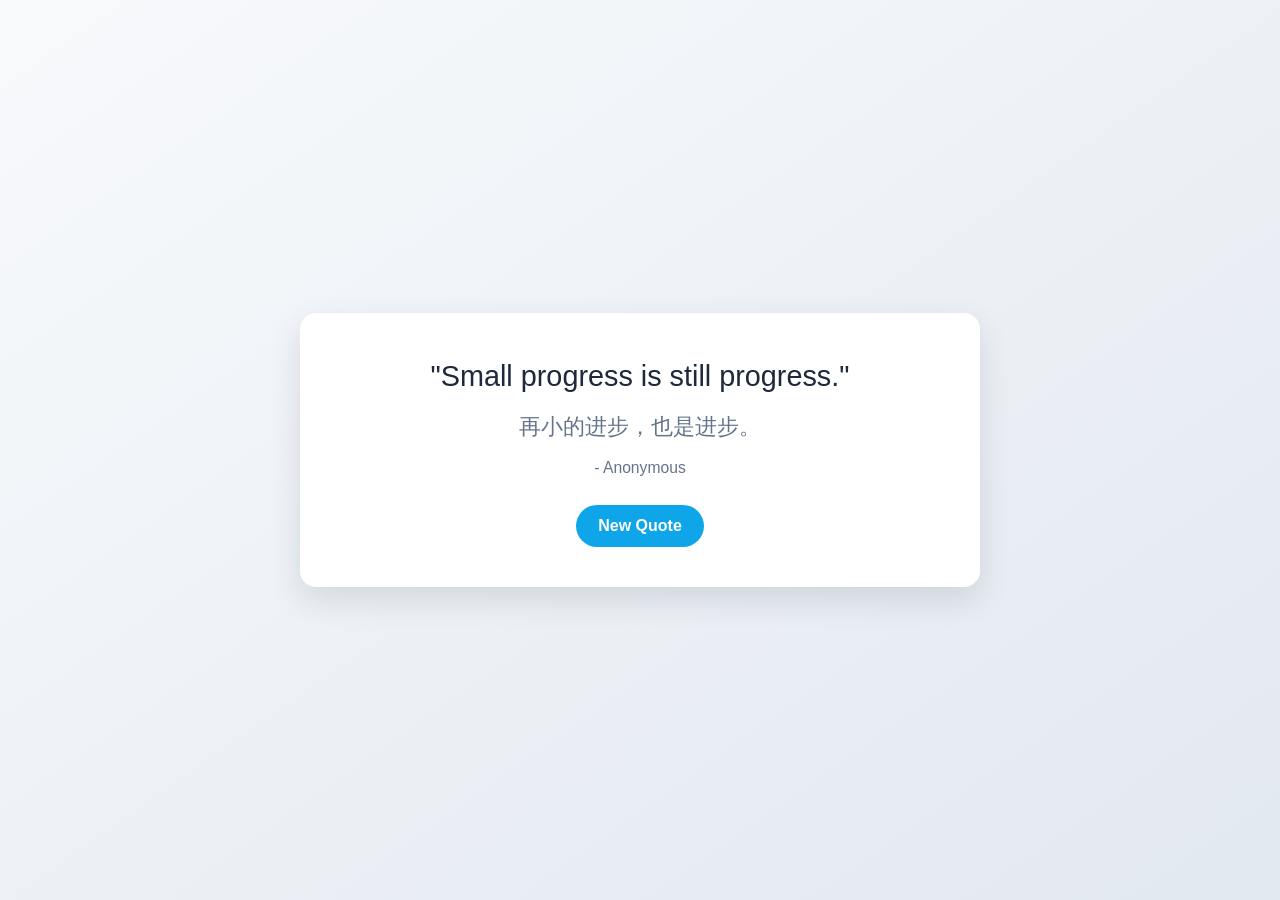
<file: index.html>
﻿<!DOCTYPE html>
<html lang="en">
<head>
  <meta charset="UTF-8" />
  <meta name="viewport" content="width=device-width, initial-scale=1.0" />
  <title>Motivational Quotes</title>
  <style>
    :root {
      --bg-start: #f8fafc;
      --bg-end: #e2e8f0;
      --card-bg: #ffffff;
      --text-main: #1e293b;
      --text-subtle: #64748b;
      --accent: #0ea5e9;
      --accent-hover: #0284c7;
      --shadow: 0 12px 32px rgba(15, 23, 42, 0.12);
      --radius: 16px;
    }

    * {
      box-sizing: border-box;
      margin: 0;
      padding: 0;
    }

    body {
      min-height: 100vh;
      display: grid;
      place-items: center;
      font-family: "Segoe UI", Tahoma, Geneva, Verdana, sans-serif;
      background: linear-gradient(145deg, var(--bg-start), var(--bg-end));
      color: var(--text-main);
      padding: 24px;
    }

    .card {
      width: min(680px, 100%);
      background: var(--card-bg);
      border-radius: var(--radius);
      box-shadow: var(--shadow);
      padding: 40px 32px;
      text-align: center;
    }

    .quote {
      font-size: clamp(1.2rem, 2.4vw, 1.8rem);
      line-height: 1.6;
      margin-bottom: 10px;
    }

    .translation {
      font-size: clamp(1rem, 2vw, 1.35rem);
      line-height: 1.7;
      color: var(--text-subtle);
      margin-bottom: 14px;
    }

    .author {
      color: var(--text-subtle);
      margin-bottom: 28px;
      font-size: 0.98rem;
    }

    .btn {
      border: none;
      background: var(--accent);
      color: #ffffff;
      padding: 12px 22px;
      border-radius: 999px;
      font-size: 1rem;
      font-weight: 600;
      cursor: pointer;
      transition: background-color 0.2s ease, transform 0.15s ease;
    }

    .btn:hover {
      background: var(--accent-hover);
    }

    .btn:active {
      transform: translateY(1px);
    }
  </style>
</head>
<body>
  <main class="card">
    <p id="quote" class="quote"></p>
    <p id="translation" class="translation"></p>
    <p id="author" class="author"></p>
    <button id="newQuoteBtn" class="btn" type="button">New Quote</button>
  </main>

  <script>
    const quotes = [
      { text: "Success is the sum of small efforts, repeated day in and day out.", zh: "成功是日复一日不断重复的小努力之和。", author: "Robert Collier" },
      { text: "You do not have to be great to start, but you have to start to be great.", zh: "你不必足够优秀才开始，但必须开始，才会变得优秀。", author: "Zig Ziglar" },
      { text: "It always seems impossible until it's done.", zh: "在完成之前，一切看起来都不可能。", author: "Nelson Mandela" },
      { text: "Believe you can and you're halfway there.", zh: "相信你能做到，你就已经成功了一半。", author: "Theodore Roosevelt" },
      { text: "Do what you can, with what you have, where you are.", zh: "在你所在之处，用你拥有的条件，尽你所能。", author: "Theodore Roosevelt" },
      { text: "Dream big and dare to fail.", zh: "心怀大梦，也要敢于失败。", author: "Norman Vaughan" },
      { text: "Hardships often prepare ordinary people for an extraordinary destiny.", zh: "苦难常常让普通人走向不凡的命运。", author: "C.S. Lewis" },
      { text: "Quality is not an act, it is a habit.", zh: "品质不是一次行动，而是一种习惯。", author: "Aristotle" },
      { text: "The future depends on what you do today.", zh: "未来取决于你今天所做的一切。", author: "Mahatma Gandhi" },
      { text: "Small progress is still progress.", zh: "再小的进步，也是进步。", author: "Anonymous" },
      { text: "Your limitation; it's only your imagination.", zh: "所谓限制，很多时候只是你的想象。", author: "Anonymous" }
    ];

    const quoteEl = document.getElementById("quote");
    const translationEl = document.getElementById("translation");
    const authorEl = document.getElementById("author");
    const newQuoteBtn = document.getElementById("newQuoteBtn");

    let currentIndex = -1;

    function getRandomIndex() {
      if (quotes.length <= 1) return 0;

      let nextIndex;
      do {
        nextIndex = Math.floor(Math.random() * quotes.length);
      } while (nextIndex === currentIndex);

      return nextIndex;
    }

    function showNewQuote() {
      currentIndex = getRandomIndex();
      const { text, zh, author } = quotes[currentIndex];
      quoteEl.textContent = `"${text}"`;
      translationEl.textContent = zh;
      authorEl.textContent = `- ${author}`;
    }

    newQuoteBtn.addEventListener("click", showNewQuote);
    showNewQuote();
  </script>
</body>
</html>
</file>
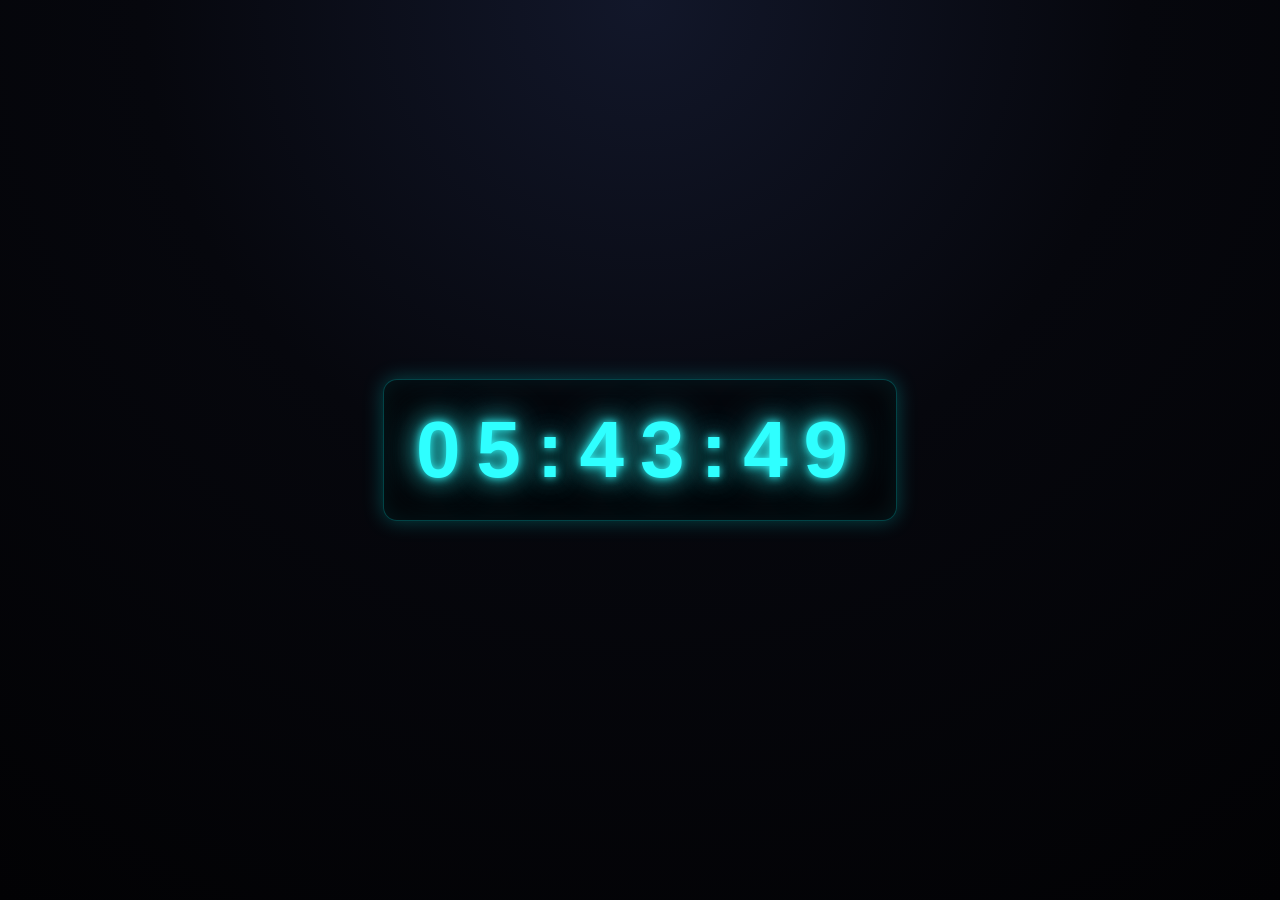
<file: Test2/index.html>
<!DOCTYPE html>
<html lang="en">
<head>
  <meta charset="UTF-8">
  <meta name="viewport" content="width=device-width, initial-scale=1.0">
  <title>Digital Clock</title>
  <link rel="stylesheet" href="style.css">
</head>
<body>
  <main class="clock-wrap">
    <h1 id="clock" aria-live="polite">00:00:00</h1>
  </main>
  <script src="script.js"></script>
</body>
</html>
</file>
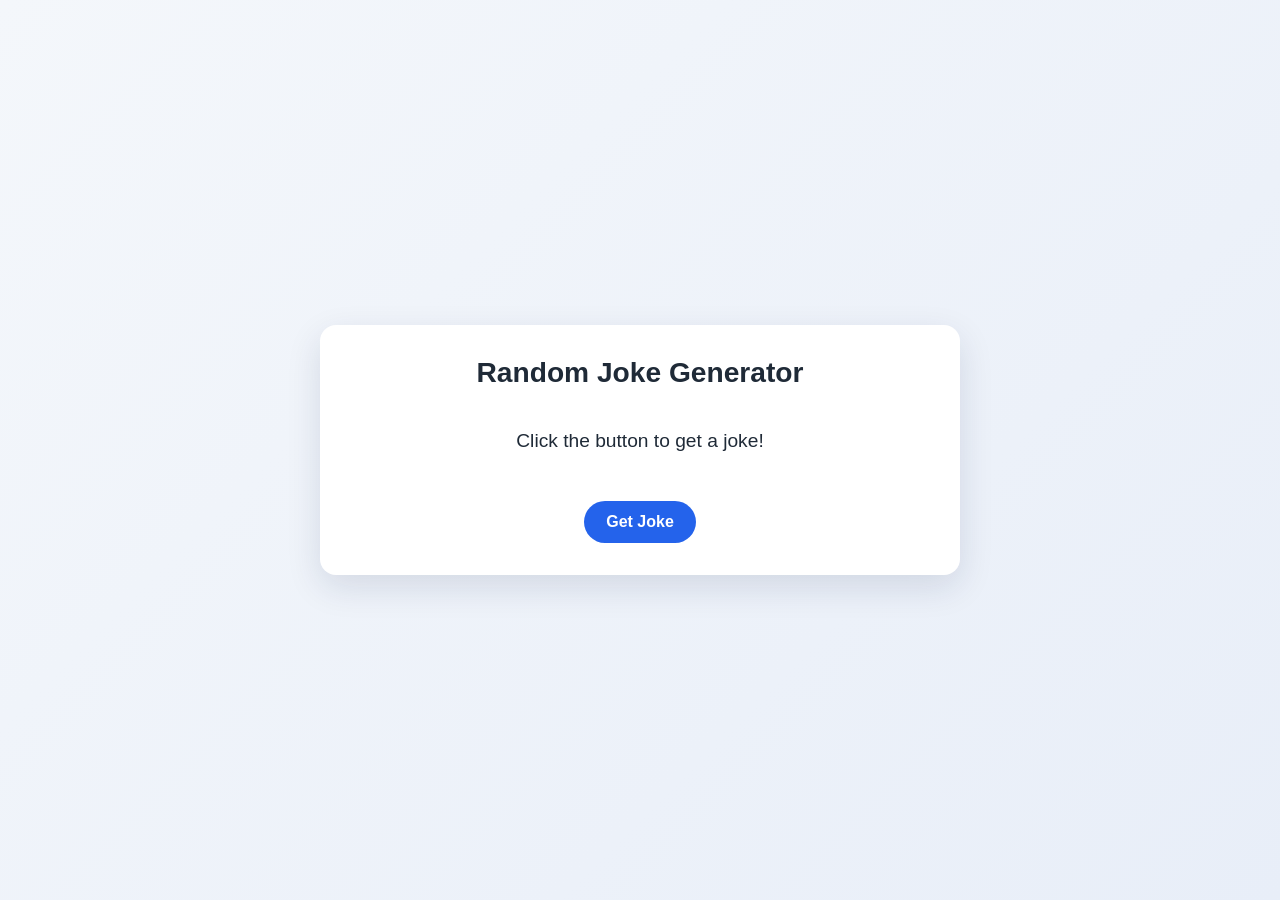
<file: Test4/index.html>
<!DOCTYPE html>
<html lang="en">
<head>
  <meta charset="UTF-8">
  <meta name="viewport" content="width=device-width, initial-scale=1.0">
  <title>Random Joke Generator</title>
  <link rel="stylesheet" href="style.css">
</head>
<body>
  <main class="page">
    <section class="card">
      <h1>Random Joke Generator</h1>
      <p id="joke-text" class="joke-text">Click the button to get a joke!</p>
      <button id="joke-button" type="button">Get Joke</button>
    </section>
  </main>
  <script src="script.js"></script>
</body>
</html>
</file>
<file: Test2/style.css>
:root {
  color-scheme: dark;
}

* {
  box-sizing: border-box;
}

body {
  margin: 0;
  min-height: 100vh;
  display: grid;
  place-items: center;
  background: radial-gradient(circle at top, #12172a 0%, #06070d 45%, #020204 100%);
  font-family: "Segoe UI", Tahoma, Geneva, Verdana, sans-serif;
}

.clock-wrap {
  padding: 1.5rem 2rem;
  border: 1px solid rgba(0, 255, 255, 0.25);
  border-radius: 14px;
  background: rgba(0, 0, 0, 0.35);
  box-shadow: 0 0 20px rgba(0, 255, 255, 0.25), inset 0 0 24px rgba(0, 255, 255, 0.08);
}

#clock {
  margin: 0;
  font-size: clamp(2rem, 8vw, 5rem);
  letter-spacing: 0.2em;
  color: #2fffff;
  text-shadow: 0 0 8px rgba(47, 255, 255, 0.95), 0 0 24px rgba(47, 255, 255, 0.8), 0 0 44px rgba(47, 255, 255, 0.55);
}
</file>
<file: Test4/style.css>
* {
  box-sizing: border-box;
}

body {
  margin: 0;
  font-family: "Segoe UI", Tahoma, Geneva, Verdana, sans-serif;
  background: linear-gradient(135deg, #f4f7fb, #e8eef8);
  color: #1f2a37;
}

.page {
  min-height: 100vh;
  display: grid;
  place-items: center;
  padding: 1.25rem;
}

.card {
  width: min(92vw, 640px);
  background: #ffffff;
  border-radius: 1rem;
  box-shadow: 0 12px 35px rgba(20, 35, 70, 0.12);
  padding: 2rem 1.5rem;
  text-align: center;
}

h1 {
  margin-top: 0;
  margin-bottom: 1rem;
  font-size: clamp(1.4rem, 2.2vw, 2rem);
}

.joke-text {
  margin: 0 0 1.5rem;
  line-height: 1.6;
  font-size: clamp(1rem, 1.8vw, 1.2rem);
  min-height: 4.5rem;
  white-space: pre-line;
  display: flex;
  align-items: center;
  justify-content: center;
}

button {
  border: 0;
  border-radius: 999px;
  padding: 0.75rem 1.4rem;
  font-size: 1rem;
  font-weight: 600;
  color: #fff;
  background: #2463eb;
  cursor: pointer;
  transition: transform 0.15s ease, box-shadow 0.15s ease, background 0.15s ease;
}

button:hover {
  background: #1f56cc;
  box-shadow: 0 8px 18px rgba(36, 99, 235, 0.28);
  transform: translateY(-1px);
}

button:active {
  transform: translateY(0);
}

@media (max-width: 480px) {
  .card {
    padding: 1.5rem 1rem;
  }
}
</file>
